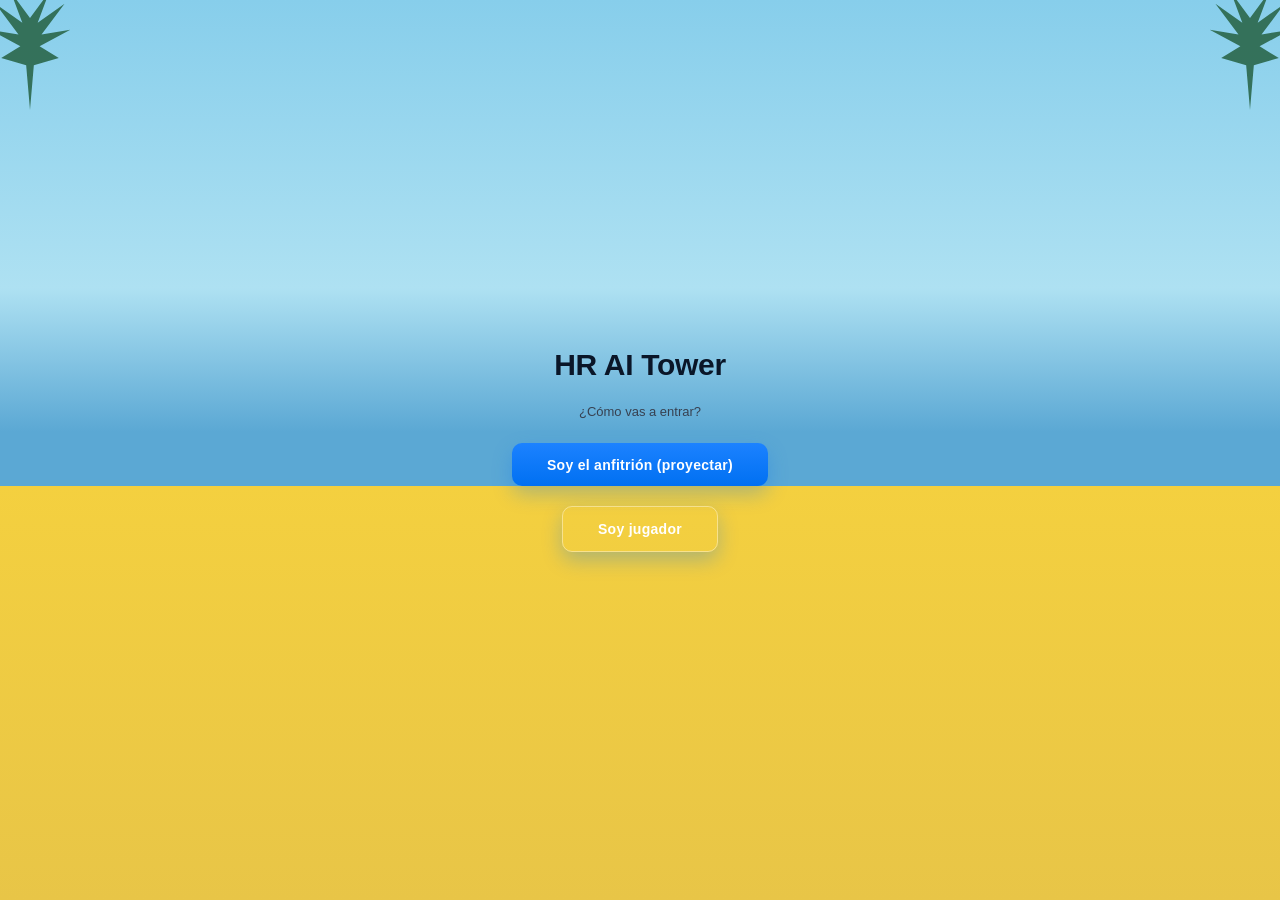
<file: index.html>
<!DOCTYPE html>
<html lang="es">
<head>
<meta charset="UTF-8">
<meta name="viewport" content="width=device-width, initial-scale=1.0">
<title>HR AI Tower</title>
<link rel="stylesheet" href="css/theme.css">
<link rel="stylesheet" href="css/game.css">
</head>
<body>
  <div class="intro-bg scr on" style="min-height:100vh">
    <div class="game-title">HR AI Tower</div>
    <div class="game-sub">¿Cómo vas a entrar?</div>
    <a href="host.html" class="btn-go" style="text-decoration:none;display:inline-block">Soy el anfitrión (proyectar)</a>
    <a href="play.html" class="btn-go" style="text-decoration:none;display:inline-block;background:transparent;border:1.5px solid rgba(255,255,255,0.4)">Soy jugador</a>
  </div>
</body>
</html>
</file>
<file: css/theme.css>
/* ============================================
   HR AI TOWER - THEME / DESIGN TOKENS
   Modifica AQUÍ todos los colores y estilos
   ============================================ */

/* --- SAP 72 Font (embeber localmente para producción) ---
   Para uso corporativo, descarga los archivos .woff2 de la
   fuente 72 desde SAP Brand Portal y colócalos en /fonts/.
   Por ahora usamos la versión CDN de SAP para prototipado. */
@font-face {
  font-family: '72';
  src: url('https://experience.sap.com/fiori-design-web/wp-content/uploads/sites/5/2019/05/72-Regular.woff2') format('woff2');
  font-weight: 400;
  font-style: normal;
  font-display: swap;
}
@font-face {
  font-family: '72';
  src: url('https://experience.sap.com/fiori-design-web/wp-content/uploads/sites/5/2019/05/72-Bold.woff2') format('woff2');
  font-weight: 700;
  font-style: normal;
  font-display: swap;
}
@font-face {
  font-family: '72';
  src: url('https://experience.sap.com/fiori-design-web/wp-content/uploads/sites/5/2019/05/72-Light.woff2') format('woff2');
  font-weight: 300;
  font-style: normal;
  font-display: swap;
}

:root {
  /* --- Fondo del juego (navy oscuro premium) --- */
  --color-dark-bg: #0A1628;
  --color-dark-bg-alt: #0E1D33;
  --color-background-primary: #111D35;
  --color-background-secondary: #16233F;
  --color-background-tertiary: #0A1628;

  /* --- Colores principales de marca --- */
  --color-primary: #0070F2;
  --color-primary-hover: #2E8CFF;
  --color-primary-bg: rgba(0, 112, 242, 0.16);

  --color-accent-gold: #E8B84B;
  --color-accent-gold-hover: #D4A532;

  /* --- Tipos de decisión (nativo / externo / manual) --- */
  --color-native: #0070F2;
  --color-native-bg: rgba(0, 112, 242, 0.16);
  --color-native-border: #2E8CFF;

  --color-external: #7C4DFF;
  --color-external-bg: rgba(124, 77, 255, 0.16);
  --color-external-border: #9B75FF;

  --color-manual: #8891A6;
  --color-manual-bg: rgba(136, 145, 166, 0.16);
  --color-manual-border: #A3ABBD;

  /* --- Estados / feedback --- */
  --color-success: #1D9E75;
  --color-success-bg: rgba(29, 158, 117, 0.16);
  --color-warning: #EF9F27;
  --color-danger: #E5484D;

  /* --- Texto (sobre fondo oscuro) --- */
  --color-text-primary: #F4F6FB;
  --color-text-secondary: rgba(244, 246, 251, 0.66);
  --color-text-tertiary: rgba(244, 246, 251, 0.42);

  /* --- Bordes --- */
  --color-border-tertiary: rgba(255, 255, 255, 0.10);
  --color-border-secondary: rgba(255, 255, 255, 0.16);

  /* --- Tipografía --- */
  --font-sans: '72', '72 Brand', -apple-system, BlinkMacSystemFont, 'Segoe UI', sans-serif;

  /* --- Bordes redondeados --- */
  --border-radius-md: 10px;
  --border-radius-lg: 18px;
  --border-radius-full: 999px;

  /* --- Estados del ICO --- */
  --ico-potential: #8891A6;
  --ico-transition: #EF9F27;
  --ico-ready: #1D9E75;
  --ico-first: #E8B84B;
}

/* ============================================
   Para cambiar la identidad visual completa,
   solo necesitas tocar las variables de arriba.
   El resto del CSS (game.css) las usa a través
   de var(--nombre-variable).
   ============================================ */
</file>
<file: css/game.css>
@import url('https://fonts.googleapis.com/css2?family=Inter:wght@400;500;600;700;800&display=swap');

/* ============================================
   HR AI TOWER - GAME STYLES
   Usa las variables de theme.css
   ============================================ */

   * { box-sizing: border-box; margin: 0; padding: 0; }

   body {
     font-family: var(--font-sans);
     background: var(--color-dark-bg);
   }

   .game-wrap, .host-wrap {
     font-family: var(--font-sans);
     min-height: 100vh;
     background: var(--color-dark-bg);
     color: var(--color-text-primary);
     position: relative;
     overflow: hidden;
   }

   .scr { display: none; flex-direction: column; min-height: 100vh; }
   .scr.on { display: flex; }

   /* ============================================
      HEADER (compartido host + player)
      ============================================ */
   .gh-header {
     display: flex;
     align-items: center;
     justify-content: space-between;
     gap: 16px;
     flex-wrap: wrap;
     padding: 12px 20px;
     background: var(--color-background-primary);
     border-bottom: 1px solid var(--color-border-tertiary);
   }
   .gh-brand { display: flex; align-items: center; gap: 10px; }
   .gh-logo {
     width: 40px; height: 40px;
     border-radius: var(--border-radius-md);
     background: linear-gradient(160deg, #16233F, #0A1628);
     border: 1px solid var(--color-border-secondary);
     display: flex; align-items: center; justify-content: center;
     flex-shrink: 0;
     color: var(--color-accent-gold);
   }
   .gh-logo svg { width: 22px; height: 22px; }
   .gh-brand-txt { display: flex; flex-direction: column; line-height: 1.2; }
   .gh-title { font-size: 16px; font-weight: 800; letter-spacing: 0.02em; color: #fff; }
   .gh-subtitle { font-size: 10px; font-weight: 500; color: var(--color-text-tertiary); }
   .gh-sap { color: var(--color-primary-hover); font-weight: 700; }

   .gh-round { display: flex; flex-direction: column; align-items: center; gap: 6px; }
   .gh-round-lbl {
     font-size: 12px; font-weight: 800; letter-spacing: 0.08em;
     color: #fff; background: rgba(255,255,255,0.06);
     border: 1px solid var(--color-border-tertiary);
     padding: 5px 14px; border-radius: var(--border-radius-full);
   }
   .gh-round-dots { display: flex; gap: 6px; }
   .gh-dot { width: 9px; height: 9px; border-radius: 50%; background: rgba(255,255,255,0.15); transition: background 0.2s; }
   .gh-dot.done { background: var(--color-accent-gold); }
   .gh-dot.active { background: var(--color-primary); box-shadow: 0 0 0 3px var(--color-primary-bg); }

   .gh-actions { display: flex; align-items: center; gap: 12px; }
   .gh-status {
     display: flex; align-items: center; gap: 7px;
     font-size: 11px; font-weight: 700; letter-spacing: 0.04em; text-transform: uppercase;
     color: var(--color-text-secondary);
     background: rgba(255,255,255,0.06);
     border: 1px solid var(--color-border-tertiary);
     padding: 8px 14px; border-radius: var(--border-radius-full);
   }
   .gh-status-dot { width: 8px; height: 8px; border-radius: 50%; background: var(--color-success); box-shadow: 0 0 0 3px var(--color-success-bg); flex-shrink: 0; }
   .gh-status-sub { font-weight: 500; text-transform: none; color: var(--color-text-tertiary); }

   .gh-btn-next {
     display: flex; align-items: center; gap: 8px;
     background: linear-gradient(180deg, #F0C868, var(--color-accent-gold));
     color: #402C0A;
     border: none;
     padding: 12px 22px;
     border-radius: var(--border-radius-md);
     font-size: 13px; font-weight: 800; letter-spacing: 0.03em;
     cursor: pointer;
     font-family: var(--font-sans);
     box-shadow: 0 6px 16px rgba(232,184,75,0.25);
     transition: all 0.15s;
   }
   .gh-btn-next:hover { transform: translateY(-1px); box-shadow: 0 8px 20px rgba(232,184,75,0.35); }
   .gh-btn-next:active { transform: translateY(0); }
   .gh-btn-next:disabled { opacity: 0.35; cursor: not-allowed; transform: none; box-shadow: none; }
   .gh-btn-next .gh-arrow { font-size: 15px; }

   .gh-timer-actions { display: flex; align-items: center; gap: 10px; }
   .gh-btn-pause {
     background: rgba(255,255,255,0.06);
     color: #fff;
     border: 1px solid var(--color-border-secondary);
     padding: 12px 18px;
     border-radius: var(--border-radius-md);
     font-size: 13px; font-weight: 800; letter-spacing: 0.03em;
     cursor: pointer;
     font-family: var(--font-sans);
     transition: all 0.15s;
   }
   .gh-btn-pause:hover { background: rgba(255,255,255,0.12); }

   /* ============================================
      FOOTER (compartido host + player)
      ============================================ */
   .gh-footer {
     display: flex; align-items: center; justify-content: space-between;
     gap: 12px; flex-wrap: wrap;
     padding: 12px 20px;
     background: var(--color-background-primary);
     border-top: 1px solid var(--color-border-tertiary);
   }
   .gh-footer-chip {
     display: flex; align-items: center; gap: 8px;
     font-size: 12px; font-weight: 600; color: var(--color-text-secondary);
     background: rgba(255,255,255,0.05);
     border: 1px solid var(--color-border-tertiary);
     padding: 7px 14px; border-radius: var(--border-radius-full);
   }
   .gh-footer-chip strong { color: #fff; font-weight: 800; }
   .gh-dot-pulse {
     width: 8px; height: 8px; border-radius: 50%; background: var(--color-success);
     box-shadow: 0 0 0 0 rgba(29,158,117,0.6);
     animation: pulseDot 1.8s infinite;
     flex-shrink: 0;
   }
   @keyframes pulseDot {
     0% { box-shadow: 0 0 0 0 rgba(29,158,117,0.55); }
     70% { box-shadow: 0 0 0 7px rgba(29,158,117,0); }
     100% { box-shadow: 0 0 0 0 rgba(29,158,117,0); }
   }
   .gh-footer-status { font-size: 12px; font-weight: 500; color: var(--color-text-tertiary); }

   /* ---------- Tema playa cálida: pantalla de juego del jugador ----------
      Todas las reglas van con prefijo #scr-game porque .gh-header,
      .gh-title, .gh-status, .cat-tag, .tower-ico-*, .opt-letter, etc. se
      comparten con host.html (pantalla host-playing) y no deben cambiar ahi. */
   #scr-game {
     background-image: url('../Assets/formulario arena.png');
     background-size: cover;
     background-position: center center;
     background-repeat: no-repeat;
   }
   #scr-game .gh-header { background: #F5E6C8; border-bottom: 1px solid #D4A853; }
   #scr-game .gh-title { color: #0A1628; }
   #scr-game .gh-subtitle { color: #6B7280; }
   #scr-game .gh-sap { color: var(--color-primary); }
   #scr-game .gh-round-lbl { color: #0A1628; background: #fff; border-color: #D4A853; }
   #scr-game .gh-dot { background: rgba(10,22,40,0.15); }
   #scr-game .gh-status { color: #0A1628; background: #fff; border-color: #D4A853; }
   #scr-game .gh-status-sub { color: #6B7280; }

   /* ---------- Tema playa cálida: pantalla de juego del host ----------
      Mismo tratamiento que #scr-game, con prefijo #host-playing para no
      afectar la pantalla del jugador. */
   #host-playing {
     background-image: url('../Assets/formulario arena.png');
     background-size: cover;
     background-position: center center;
     background-repeat: no-repeat;
   }
   #host-playing .gh-header { background: rgba(245, 230, 200, 0.93); border-bottom: 1px solid #D4A853; }
   #host-playing .gh-title { color: #0A1628; }
   #host-playing .gh-subtitle { color: #6B7280; }
   #host-playing .gh-sap { color: var(--color-primary); }
   #host-playing .gh-round-lbl { color: #0A1628; background: #fff; border-color: #D4A853; }
   #host-playing .gh-dot { background: rgba(10,22,40,0.15); }
   #host-playing .gh-status { color: #0A1628; background: #fff; border-color: #D4A853; }
   #host-playing .gh-status-sub { color: #6B7280; }
   #host-playing .cat-tag { color: #374151; background: #fff; border-color: #D4A853; }
   #host-playing .opt-letter { background: linear-gradient(135deg, #2E8CFF, #0058C7); }
   #host-playing .tower-ico-lbl { color: #6B7280; }
   #host-playing .tower-ico-num { color: #B8860B; text-shadow: none; }

   /* ---------- Intro / Join ---------- */
   /* Tema playa tropical cálida: cielo -> mar turquesa -> arena, con
      palmeras decorativas CSS (clip-path) en los bordes superiores. */
   .intro-bg {
     position: relative;
     overflow: hidden;
     background: linear-gradient(180deg,
       #87CEEB 0%, #AEE1F2 32%,
       #5BA8D4 48%, #5BA8D4 54%,
       #F4D03F 54%, #E8C547 100%);
     color: #0A1628;
     align-items: center;
     justify-content: center;
     padding: 2rem;
     text-align: center;
     gap: 1.25rem;
   }
   .intro-bg::before, .intro-bg::after {
     content: "";
     position: absolute;
     top: -8px;
     width: 96px; height: 118px;
     background: #2D6A4F;
     opacity: 0.92;
     z-index: 0;
     clip-path: polygon(
       50% 100%, 46% 62%, 20% 56%, 40% 46%, 8% 32%, 38% 36%,
       14% 10%, 42% 26%, 30% 0%, 50% 22%, 70% 0%, 58% 26%,
       86% 10%, 62% 36%, 92% 32%, 60% 46%, 80% 56%, 54% 62%
     );
   }
   .intro-bg::before { left: -18px; }
   .intro-bg::after { right: -18px; transform: scaleX(-1); }
   .intro-bg > * { position: relative; z-index: 1; }

   /* scr-intro y scr-waiting: fondo reemplazado por imagen (ya incluye su
      propia escena de playa y palmeras), así que se desactivan las
      palmeras CSS aquí para no duplicar el contenido. */
   #scr-intro.intro-bg, #scr-waiting.intro-bg {
     background-image: url('../Assets/formulario arena.png');
     background-size: cover;
     background-position: center center;
     background-repeat: no-repeat;
   }
   #scr-intro.intro-bg::before, #scr-intro.intro-bg::after,
   #scr-waiting.intro-bg::before, #scr-waiting.intro-bg::after {
     content: none;
   }

   .game-title { font-size: 30px; font-weight: 800; color: #0A1628; letter-spacing: -0.01em; }
   .game-sub { font-size: 13px; color: #374151; max-width: 380px; line-height: 1.6; }

   #scr-intro .game-title { font-size: 26px; }
   #scr-intro .game-sub { font-size: 14px; color: #5B4A2E; font-style: italic; text-align: center; }

   .intro-card {
     position: relative;
     z-index: 1;
     width: 100%;
     max-width: 380px;
     display: flex;
     flex-direction: column;
     align-items: center;
     gap: 1.1rem;
     background: rgba(245, 230, 200, 0.93);
     border: 1px solid #D4A853;
     border-radius: 20px;
     padding: 28px 24px;
     box-shadow: 0 20px 45px rgba(10,22,40,0.25);
   }

   .input-field {
     width: 100%;
     max-width: 320px;
     padding: 14px;
     border-radius: 12px;
     border: 1.5px solid #D4A853;
     background: #fff;
     color: #0A1628;
     font-size: 15px;
     font-weight: 600;
     text-align: center;
     font-family: var(--font-sans);
   }
   .input-field:focus { outline: none; border-color: var(--color-primary); background: #fff; }
   .input-field::placeholder { color: #9C8A70; font-weight: 500; }

   .btn-go {
     display: flex; align-items: center; justify-content: center; gap: 8px;
     background: linear-gradient(180deg, #1C82FF, var(--color-primary));
     color: #fff;
     border: none;
     padding: 0.85rem 2.2rem;
     border-radius: var(--border-radius-md);
     font-size: 14px;
     font-weight: 800;
     letter-spacing: 0.02em;
     cursor: pointer;
     font-family: var(--font-sans);
     box-shadow: 0 8px 20px rgba(0,112,242,0.28);
     transition: all 0.15s;
   }
   .btn-go:hover { transform: translateY(-1px); box-shadow: 0 10px 24px rgba(0,112,242,0.36); }
   .btn-go:disabled { opacity: 0.35; cursor: not-allowed; transform: none; box-shadow: none; }

   #scr-intro .btn-go { background: #0070F2; width: 100%; max-width: 320px; border-radius: 12px; padding: 14px; font-weight: 700; }
   #scr-intro .btn-go:hover { background: #2E8CFF; }

   .error-msg { color: var(--color-danger); font-size: 12px; min-height: 16px; font-weight: 600; }

   .loader {
     width: 36px; height: 36px;
     border: 3px solid rgba(10,22,40,0.15);
     border-top-color: #E8B84B;
     border-radius: 50%;
     animation: spin 1s linear infinite;
   }
   @keyframes spin { to { transform: rotate(360deg); } }

   .wait-castle { margin-top: 2px; filter: drop-shadow(0 4px 6px rgba(10,22,40,0.2)); }

   /* ============================================
      INSTRUCCIONES (pantalla previa a scr-join, solo
      la primera vez que se entra sin ?room= en el link)
      ============================================ */
   .instructions-screen {
     position: relative;
     width: 100%;
     min-height: 100vh;
     align-items: center;
     justify-content: center;
     background-image: url('../Assets/formulario arena.png');
     background-size: cover;
     background-position: center center;
     background-repeat: no-repeat;
   }
   .instructions-card {
     width: 100%; max-width: 700px;
     background: rgba(255, 252, 245, 0.93);
     border: 1px solid #D4A853;
     border-radius: 20px;
     padding: 32px;
     box-sizing: border-box;
     box-shadow: 0 20px 50px rgba(10,22,40,0.2);
     display: flex; flex-direction: column; align-items: center;
   }
   .instructions-ttl { font-size: 24px; font-weight: 800; color: #0A1628; text-align: center; }
   .instructions-sub { font-size: 14px; color: #6B7280; text-align: center; margin-bottom: 20px; }
   .instructions-btn {
     margin-top: 20px;
     background: #0070F2; color: #fff; border: none;
     font-weight: 800; font-size: 16px;
     border-radius: 10px; padding: 14px 32px;
     cursor: pointer; font-family: var(--font-sans);
     transition: background 0.15s;
   }
   .instructions-btn:hover { background: #2E8CFF; }

   @media (max-width: 768px) {
     .instructions-screen { padding: 20px; box-sizing: border-box; }
     .instructions-card { padding: 22px; }
   }

   /* ============================================
      BEACH SCREEN (pantalla de bienvenida)
      Fondo: imagen Assets/arena player.png. Ya incluye el
      header SAP, el título/castillo, el subtítulo y el
      letrero de madera, así que en HTML sólo queda la card
      del formulario.
      ============================================ */
   .beach-screen {
     position: relative;
     width: 100%;
     min-height: 100vh;
     background-image: url('../Assets/arena player.png');
     background-size: cover;
     background-position: center center;
     background-repeat: no-repeat;
   }

   /* ---- card del formulario: vidrio esmerilado (glassmorphism) fundido con el fondo ---- */
   .beach-card {
     position: absolute; bottom: 14%; left: 30%; transform: none; z-index: 5;
     width: 340px;
     background: linear-gradient(165deg, rgba(255,255,255,0.30) 0%, rgba(255,247,225,0.16) 45%, rgba(0,112,242,0.14) 100%);
     backdrop-filter: blur(22px) saturate(180%);
     -webkit-backdrop-filter: blur(22px) saturate(180%);
     border: 1px solid rgba(255,255,255,0.55);
     border-radius: 22px;
     padding: 22px;
     display: flex; flex-direction: column; align-items: center;
     gap: 22px;
     box-shadow:
       0 30px 70px rgba(6,16,32,0.45),
       0 0 0 1px rgba(232,184,75,0.25),
       0 0 40px rgba(232,184,75,0.18),
       inset 0 1px 0 rgba(255,255,255,0.65),
       inset 0 0 30px rgba(255,255,255,0.08);
     box-sizing: border-box;
     animation: beachCardIntro 0.85s cubic-bezier(.22,1,.36,1) both, beachCardGlow 4s ease-in-out 1s infinite;
   }
   @keyframes beachCardIntro {
     0% { opacity: 0; transform: translateY(24px) scale(0.97); }
     100% { opacity: 1; transform: translateY(0) scale(1); }
   }
   @keyframes beachCardGlow {
     0%, 100% { box-shadow: 0 30px 70px rgba(6,16,32,0.45), 0 0 0 1px rgba(232,184,75,0.25), 0 0 40px rgba(232,184,75,0.18), inset 0 1px 0 rgba(255,255,255,0.65), inset 0 0 30px rgba(255,255,255,0.08); }
     50% { box-shadow: 0 30px 70px rgba(6,16,32,0.45), 0 0 0 1px rgba(232,184,75,0.4), 0 0 55px rgba(232,184,75,0.32), inset 0 1px 0 rgba(255,255,255,0.65), inset 0 0 30px rgba(255,255,255,0.08); }
   }
   .beach-card-ttl { font-size: 14px; font-weight: 700; text-transform: uppercase; letter-spacing: 1.2px; color: #0A1628; text-align: center; text-shadow: 0 1px 0 rgba(255,255,255,0.4); }
   .beach-card-sub { font-size: 13px; color: #33475B; text-align: center; }

   .beach-input {
     width: 100%; box-sizing: border-box;
     height: 60px;
     padding: 0 18px;
     border-radius: 14px; border: 1px solid rgba(212,168,83,0.55);
     background: rgba(255,255,255,0.55);
     backdrop-filter: blur(8px);
     -webkit-backdrop-filter: blur(8px);
     color: #0A1628;
     font-size: 14px; font-weight: 600; letter-spacing: 0.02em;
     font-family: var(--font-sans);
     transition: all 0.2s ease;
   }
   .beach-input::placeholder { color: #6B5B3F; font-size: 16px; font-weight: 500; }
   .beach-input:focus { outline: none; border-color: #0070F2; background: rgba(255,255,255,0.85); box-shadow: 0 0 0 4px rgba(0,112,242,0.2); }

   .beach-error-msg { width: 100%; color: var(--color-danger); font-size: 12px; font-weight: 600; min-height: 4px; text-align: left; }

   .beach-btn {
     width: 100%; height: 60px; display: flex; align-items: center; justify-content: center; gap: 8px;
     background: linear-gradient(135deg, #0070F2, #2E8CFF);
     color: #fff; border: none;
     border-radius: 14px;
     font-size: 14px; font-weight: 700; letter-spacing: 0.02em;
     cursor: pointer; font-family: var(--font-sans);
     box-shadow: 0 10px 24px rgba(0,112,242,0.4), inset 0 1px 0 rgba(255,255,255,0.3);
     transition: transform 0.15s ease, box-shadow 0.2s ease, background 0.2s ease;
   }
   .beach-btn:hover { background: linear-gradient(135deg, #2E8CFF, #57A6FF); transform: translateY(-2px); box-shadow: 0 14px 30px rgba(0,112,242,0.5), inset 0 1px 0 rgba(255,255,255,0.3); }
   .beach-btn:active { background: #0058C7; transform: translateY(0); }
   .beach-btn-arrow { font-size: 18px; line-height: 1; }

   /* ---- responsive: en móvil la card se centra con flexbox ---- */
   @media (max-width: 768px) {
     .beach-screen { display: flex; align-items: center; justify-content: center; }
     .beach-card {
       position: relative; width: 90%; margin: auto; bottom: auto; left: auto; transform: none;
       animation: beachCardIntroMobile 0.85s cubic-bezier(.22,1,.36,1) both;
     }
   }
   @keyframes beachCardIntroMobile {
     0% { opacity: 0; transform: translateY(24px); }
     100% { opacity: 1; transform: translateY(0); }
   }

   /* ---------- Avatar por inicial ---------- */
   .avatar-circle {
     width: 28px; height: 28px; border-radius: 50%;
     display: flex; align-items: center; justify-content: center;
     font-size: 12px; font-weight: 800; color: #fff;
     background: linear-gradient(135deg, #2E8CFF, #0070F2);
     flex-shrink: 0;
   }

   /* ============================================
      TEMPORIZADOR DE MISIÓN (jugador)
      ============================================ */
   .mission-timer { width: 100%; flex-shrink: 0; }
   .timer-bar-track { width: 100%; height: 6px; background: rgba(10,22,40,0.12); overflow: hidden; }
   .timer-bar-fill { height: 100%; width: 100%; background: #1D9E75; transition: width 1s linear, background-color 0.6s ease; }
   .timer-seconds-row { display: flex; justify-content: flex-end; padding: 3px 14px 0; }
   .timer-seconds { font-size: 11px; font-weight: 800; color: #1D9E75; transition: color 0.6s ease; }

   .toast.toast-timeout { border-color: #D32F2F; color: #fff; background: rgba(211,47,47,0.16); font-weight: 700; animation: fadeToast 2s forwards; }

   .toast.toast-result {
     border-color: rgba(76,177,255,0.5);
     background: rgba(1,52,191,0.2);
     color: #fff;
     font-size: 13px;
     line-height: 1.5;
     padding: 14px 16px;
     max-width: 320px;
     animation: fadeToast 12s forwards;
   }

   /* ============================================
      HUD (barra ICO superior del jugador)
      ============================================ */
   .hud { background: transparent; border-bottom: 1px solid #D4A853; padding: 12px 16px; display: flex; align-items: center; gap: 12px; flex-wrap: wrap; }
   .hud-ico { display: flex; flex-direction: column; gap: 4px; min-width: 160px; flex: 1; }
   .ico-lbl { font-size: 10px; color: #6B7280; font-weight: 700; text-transform: uppercase; letter-spacing: 0.06em; }
   .ico-row { display: flex; align-items: center; gap: 8px; }
   .ico-bar { flex: 1; height: 8px; background: rgba(10,22,40,0.1); border-radius: 99px; overflow: hidden; }
   .ico-fill { height: 100%; background: linear-gradient(90deg, var(--color-primary), var(--color-accent-gold)); border-radius: 99px; transition: width 0.6s ease; }
   .ico-num { font-size: 15px; font-weight: 800; color: #0A1628; min-width: 28px; }
   .ico-tag { font-size: 10px; font-weight: 700; padding: 3px 8px; border-radius: 99px; background: var(--color-primary-bg); color: var(--color-primary-hover); }
   .res-row { display: flex; gap: 6px; flex-wrap: wrap; }
   .res-chip { display: flex; align-items: center; gap: 5px; font-size: 11px; font-weight: 600; color: #374151; background: #fff; padding: 4px 9px 4px 4px; border-radius: 99px; border: 1px solid #D4A853; }
   .res-ico-badge { width: 18px; height: 18px; border-radius: 50%; display: flex; align-items: center; justify-content: center; font-size: 8px; font-weight: 800; color: #fff; background: var(--color-primary); flex-shrink: 0; }
   .res-v { font-weight: 800; color: #0A1628; }

   /* ============================================
      TORRE PIXI (columna canvas del jugador)
      ============================================ */
   .tg-layout { display: flex; flex-direction: column; flex: 1; min-height: 0; }

   .tg-tower-col {
     flex-shrink: 0;
     display: flex;
     flex-direction: column;
     align-items: center;
     gap: 8px;
     padding: 14px 12px 8px;
     background: rgba(245, 230, 200, 0.75);
     border-bottom: 1px solid #D4A853;
     position: relative;
   }
   #tower-canvas { display: block; width: 100%; height: 200px; }

   .tg-content-col {
     display: flex; flex-direction: column; flex: 1; min-height: 0; min-width: 0;
     background: rgba(255, 255, 255, 0.82);
     backdrop-filter: blur(4px);
     -webkit-backdrop-filter: blur(4px);
   }

   @media (min-width: 700px) {
     #scr-game { height: 100vh; overflow: hidden; }

     .tg-layout { flex-direction: row; }
     .tg-tower-col {
       width: 280px;
       flex-shrink: 0;
       border-bottom: none;
       border-right: 1px solid var(--color-border-tertiary);
       justify-content: flex-start;
       padding-top: 24px;
     }
     #tower-canvas { width: 280px; height: 100%; flex: 1; }
     .tg-content-col { flex: 1; min-height: 0; }
   }

   /* ============================================
      TORRE DOM/CSS (torre colectiva del host)
      ============================================ */
   .tower-ico-display { text-align: center; z-index: 2; }
   .tower-ico-lbl { font-size: 10px; font-weight: 800; letter-spacing: 0.1em; text-transform: uppercase; color: var(--color-text-tertiary); }
   .tower-ico-num { font-size: 36px; font-weight: 800; color: var(--color-accent-gold); text-shadow: 0 0 18px rgba(232,184,75,0.5); line-height: 1; }
   .tower-ico-num.bump { animation: icoBump 0.5s ease; }
   #scr-game .tower-ico-lbl { color: #6B7280; }
   #scr-game .tower-ico-num { color: #B8860B; text-shadow: none; }
   @keyframes icoBump { 0% { transform: scale(1); } 40% { transform: scale(1.3); color: #fff; } 100% { transform: scale(1); } }

   .tower-scene { display: flex; flex-direction: column; align-items: center; width: 100%; }

   .tower-flag {
     width: 0; height: 0;
     border-top: 8px solid transparent;
     border-bottom: 8px solid transparent;
     border-left: 16px solid var(--color-primary-hover);
     margin-bottom: -1px;
     filter: drop-shadow(0 2px 4px rgba(0,0,0,0.4));
     animation: flagWave 2.4s ease-in-out infinite;
     transform-origin: left center;
   }
   @keyframes flagWave { 0%, 100% { transform: skewY(0deg); } 50% { transform: skewY(-4deg); } }

   .tower-stack-wrap { width: 100%; display: flex; justify-content: center; }
   .tower-stack { display: flex; flex-direction: row; gap: 6px; width: 100%; max-width: 440px; align-items: flex-end; }

   .tower-floor {
     flex: 1;
     min-width: 0;
     height: 40px;
     border-radius: 9px;
     display: flex;
     align-items: center;
     justify-content: center;
     gap: 4px;
     font-size: 11px;
     font-weight: 800;
     color: #fff;
     position: relative;
   }
   .tower-floor.empty {
     background: rgba(255,255,255,0.03);
     border: 1.5px dashed rgba(255,255,255,0.20);
     color: var(--color-text-tertiary);
   }
   .tower-floor.built {
     border: 1.5px solid rgba(255,255,255,0.28);
     box-shadow: 0 4px 10px rgba(0,0,0,0.4), inset 0 1px 0 rgba(255,255,255,0.28);
   }
   .tower-floor.type-native   { background: linear-gradient(180deg, #2E8CFF, #0058C7); }
   .tower-floor.type-external { background: linear-gradient(180deg, #9B75FF, #6532E0); }
   .tower-floor.type-manual   { background: linear-gradient(180deg, #A3ABBD, #6E7690); }

   .tower-floor.drop-anim { animation: floorDrop 0.6s cubic-bezier(.34,1.56,.64,1) both; }
   @keyframes floorDrop {
     0%   { transform: translateY(-40px) scale(0.75); opacity: 0; }
     55%  { transform: translateY(6px) scale(1.06); opacity: 1; }
     75%  { transform: translateY(-3px) scale(0.98); }
     100% { transform: translateY(0) scale(1); }
   }

   .floor-glyph { font-size: 13px; line-height: 1; }
   .floor-num { font-size: 10px; opacity: 0.85; }

   .tower-base {
     width: 100%; max-width: 470px; height: 12px;
     background: linear-gradient(180deg, #2A3B5C, #101B31);
     border-radius: 0 0 8px 8px;
     border: 1px solid var(--color-border-tertiary);
     border-top: none;
     box-shadow: 0 10px 18px rgba(0,0,0,0.5);
     margin-top: -2px;
   }

   @media (min-width: 700px) {
     .tower-scene { flex: 1; justify-content: flex-end; display: flex; flex-direction: column; align-items: center; }
     .tower-stack-wrap { flex: 1; align-items: flex-end; display: flex; }
     .tower-stack { flex-direction: column-reverse; max-width: 190px; width: 100%; align-items: stretch; }
     .tower-floor { height: 48px; }
     .tower-base { max-width: 210px; }
   }

   /* ---------- Panel de misión ---------- */
   .panel-col { display: flex; flex-direction: column; flex: 1; background: transparent; overflow-y: auto; min-width: 0; }
   .panel-hdr { padding: 16px 18px; background: transparent; border-bottom: 1px solid #D4A853; }
   .panel-ttl { font-size: 17px; font-weight: 800; color: #0A1628; }
   .panel-sub { font-size: 11px; font-weight: 600; color: #6B7280; margin-top: 3px; text-transform: uppercase; letter-spacing: 0.05em; }
   .panel-body { padding: 18px; display: flex; flex-direction: column; gap: 12px; flex: 1; }

   .cat-tag {
     display: inline-flex; align-self: flex-start;
     font-size: 11px; font-weight: 700; color: var(--color-text-secondary);
     background: rgba(255,255,255,0.05); border: 1px solid var(--color-border-tertiary);
     padding: 5px 12px; border-radius: var(--border-radius-full);
   }
   #scr-game .cat-tag { color: #374151; background: #fff; border-color: #D4A853; }

   .brief { background: var(--color-background-primary); border-left: 3px solid var(--color-primary); border-radius: 0 var(--border-radius-md) var(--border-radius-md) 0; padding: 14px 16px; font-size: 16px; font-weight: 700; line-height: 1.5; color: #fff; }
   .sec-lbl { font-size: 10px; font-weight: 800; text-transform: uppercase; letter-spacing: 0.08em; color: var(--color-text-tertiary); }

   #scr-game .brief { background: #fff; border-left-color: #0070F2; color: #0A1628; box-shadow: 0 1px 4px rgba(10,22,40,0.08); }
   #scr-game .sec-lbl { color: #6B7280; }

   .dc { display: flex; gap: 14px; align-items: flex-start; border: 1.5px solid var(--color-border-tertiary); background: var(--color-background-primary); border-radius: var(--border-radius-lg); padding: 14px 16px; cursor: pointer; transition: all 0.15s; }
   .dc:hover { border-color: var(--color-border-secondary); transform: translateY(-2px); }
   .dc.sel { border-color: var(--color-primary-hover); background: var(--color-primary-bg); box-shadow: 0 0 0 1px var(--color-primary-hover); }

   #scr-game .dc { background: #fff; border-color: #D4A853; }
   #scr-game .dc:hover { border-color: #0070F2; background: #EAF3FF; }
   #scr-game .dc.sel { border-color: #0070F2; background: var(--color-primary-bg); }

   .dc-body { flex: 1; min-width: 0; display: flex; flex-direction: column; gap: 6px; }
   .badge { font-size: 10px; font-weight: 800; letter-spacing: 0.03em; padding: 3px 9px; border-radius: 99px; }

   .dc-ttl { font-size: 14px; font-weight: 700; color: #fff; line-height: 1.35; }
   .dc-ul { list-style: none; display: flex; flex-direction: column; gap: 4px; margin-top: 2px; }
   .dc-ul li { font-size: 12px; color: var(--color-text-secondary); padding-left: 13px; position: relative; }
   .dc-ul li::before { content: "\25AA"; font-size: 8px; color: var(--color-text-tertiary); position: absolute; left: 0; top: 3px; }

   #scr-game .dc-ttl { color: #0A1628; }
   #scr-game .dc-ul li { color: #374151; }
   #scr-game .dc-ul li::before { color: #9A8A6A; }

   .opt-letter {
     width: 40px; height: 40px; border-radius: 12px;
     display: inline-flex; align-items: center; justify-content: center;
     font-size: 17px; font-weight: 800; color: #fff;
     flex-shrink: 0;
     box-shadow: 0 4px 10px rgba(0,0,0,0.3);
     background: linear-gradient(135deg, #3D4F6F, #283A54);
   }
   #scr-game .opt-letter { background: linear-gradient(135deg, #2E8CFF, #0058C7); }

   .tip { background: var(--color-background-primary); border: 1px solid var(--color-border-tertiary); border-left: 3px solid var(--color-accent-gold); border-radius: 0 var(--border-radius-md) var(--border-radius-md) 0; padding: 11px 14px; }
   .tip-lbl { font-size: 10px; font-weight: 800; color: var(--color-accent-gold); text-transform: uppercase; letter-spacing: 0.06em; margin-bottom: 4px; }
   .tip-txt { font-size: 12px; color: var(--color-text-secondary); line-height: 1.55; }

   #scr-game .tip { background: #FFF8E7; border-color: #E8C88A; }
   #scr-game .tip-txt { color: #374151; }

   .btn-conf { width: 100%; background: #0070F2; color: #fff; border: none; padding: 14px; border-radius: var(--border-radius-md); font-size: 13px; font-weight: 800; letter-spacing: 0.02em; cursor: pointer; font-family: var(--font-sans); transition: background 0.3s; box-shadow: 0 8px 18px rgba(0,112,242,0.25); }
   .btn-conf:hover:not(:disabled) { background: #2E8CFF; }
   .btn-conf:disabled { opacity: 0.32; cursor: not-allowed; box-shadow: none; }

   /* Desktop: todo el panel debe caber en el viewport sin scroll de página.
      panel-body pasa a ser el único contenedor con scroll (safety net para
      contenido inusualmente largo); header/hud/panel-hdr quedan fijos. */
   @media (min-width: 700px) {
     .hud { padding: 10px 16px; }
     .panel-hdr { padding: 12px 18px; }

     .panel-col { min-height: 0; overflow: hidden; }
     .panel-body { min-height: 0; overflow-y: auto; gap: 6px; padding: 14px 18px; }
     .panel-body > * { flex-shrink: 0; }

     .brief { max-height: 90px; overflow-y: auto; padding: 10px 14px; }

     .dc { padding: 6px 10px; gap: 10px; }
     .dc-body { gap: 2px; }
     .dc-ul { gap: 1px; }
     .dc-ul li { font-size: 11px; }

     /* Ambos quedan pegados al fondo apilados (sticky), sin superponerse:
        el offset de .tip reserva el alto del botón + el gap entre ambos. */
     .tip { padding: 8px 12px; position: sticky; bottom: 44px; }
     .btn-conf { position: sticky; bottom: 0; padding: 11px; }
   }

   /* ---------- Toasts y eventos ---------- */
   #toast-area { position: fixed; top: 16px; right: 12px; z-index: 50; max-width: 260px; }
   .toast { background: var(--color-background-primary); border: 1px solid var(--color-border-secondary); color: #fff; padding: 12px 14px; border-radius: var(--border-radius-md); font-size: 12px; line-height: 1.5; margin-bottom: 8px; box-shadow: 0 10px 24px rgba(0,0,0,0.35); animation: fadeToast 8s forwards; }
   @keyframes fadeToast { 0%{opacity:0;transform:translateY(-6px);} 8%{opacity:1;transform:translateY(0);} 85%{opacity:1;} 100%{opacity:0;} }

   #ev-area { position: fixed; bottom: 16px; left: 12px; z-index: 50; max-width: 280px; }
   .ev-box { background: var(--color-background-primary); border: 1px solid var(--color-border-secondary); border-left: 3px solid var(--color-primary); border-radius: var(--border-radius-md); padding: 14px; box-shadow: 0 10px 24px rgba(0,0,0,0.35); animation: fadeToast 10s forwards; }
   .ev-glyph { width: 26px; height: 26px; border-radius: 8px; background: var(--color-primary-bg); color: var(--color-primary-hover); display: flex; align-items: center; justify-content: center; font-weight: 800; font-size: 13px; margin-bottom: 8px; }
   .ev-ttl { font-size: 13px; font-weight: 700; color: #fff; margin-bottom: 4px; }
   .ev-dsc { font-size: 11px; color: var(--color-text-secondary); line-height: 1.55; }

   /* ============================================
      COMODÍN JOULE (pistas contextuales)
      ============================================ */
   .joule-widget { position: fixed; bottom: 24px; right: 24px; z-index: 60; display: flex; flex-direction: column; align-items: center; gap: 8px; }

   .joule-uses { display: flex; gap: 5px; height: 10px; }
   .joule-use-dot { width: 9px; height: 9px; background: linear-gradient(135deg, #6B21E8, #9B59B6); transform: rotate(45deg); border-radius: 2px; box-shadow: 0 0 6px rgba(155,89,182,0.6); transition: opacity 0.2s; }
   .joule-use-dot.spent { opacity: 0; }

   .joule-btn {
     position: relative;
     width: 64px; height: 64px;
     border-radius: 16px;
     border: none;
     background: linear-gradient(160deg, #1C1033, #120A22);
     box-shadow: 0 4px 20px rgba(107,33,232,0.5);
     display: flex; flex-direction: column; align-items: center; justify-content: center;
     cursor: pointer;
     transition: opacity 0.25s, box-shadow 0.25s, background 0.25s;
   }
   .joule-btn:hover:not(:disabled) { box-shadow: 0 6px 26px rgba(107,33,232,0.7); }
   .joule-btn:disabled { cursor: not-allowed; }

   .joule-btn.cooldown { opacity: 0.5; }

   .joule-btn.exhausted { background: var(--color-background-secondary); box-shadow: none; }
   .joule-btn.exhausted .joule-diamond { filter: grayscale(1); opacity: 0.45; }
   .joule-btn.exhausted .joule-label { font-size: 8px; color: var(--color-text-tertiary); line-height: 1.15; text-align: center; padding: 0 3px; }

   .joule-btn.ready-pulse { animation: joulePulse 0.9s ease; }
   @keyframes joulePulse {
     0% { box-shadow: 0 4px 20px rgba(107,33,232,0.5); }
     50% { box-shadow: 0 4px 32px rgba(155,89,182,0.95); }
     100% { box-shadow: 0 4px 20px rgba(107,33,232,0.5); }
   }

   .joule-ring { position: absolute; inset: 0; width: 64px; height: 64px; pointer-events: none; transform: rotate(-90deg); opacity: 0; transition: opacity 0.2s; }
   .joule-btn.cooldown .joule-ring { opacity: 1; }
   .joule-ring-bg { fill: none; stroke: rgba(255,255,255,0.15); stroke-width: 3; }
   .joule-ring-fill { fill: none; stroke: #9B59B6; stroke-width: 3; stroke-linecap: round; transition: stroke-dashoffset 1s linear; }

   .joule-diamond { width: 34px; height: 34px; margin-top: 3px; }
   .joule-sparkle { animation: joulesparkleTwinkle 1.8s ease-in-out infinite; }
   .joule-sparkle:nth-child(4) { animation-delay: 0.3s; }
   .joule-sparkle:nth-child(5) { animation-delay: 0.9s; }
   .joule-sparkle:nth-child(6) { animation-delay: 0.6s; }
   @keyframes joulesparkleTwinkle { 0%, 100% { opacity: 0.35; } 50% { opacity: 1; } }

   .joule-label { font-size: 10px; font-weight: 700; color: #fff; margin-top: 2px; letter-spacing: 0.02em; }

   .joule-bubble {
     position: absolute; bottom: 76px; right: 0;
     width: 240px;
     background: #2D1B69;
     border: 1.5px solid #6B21E8;
     border-radius: 12px;
     padding: 14px;
     color: #fff;
     font-size: 13px;
     line-height: 1.55;
     box-shadow: 0 14px 34px rgba(0,0,0,0.45);
     opacity: 0;
     transform: translateY(10px) scale(0.92);
     pointer-events: none;
     transition: opacity 0.3s ease, transform 0.3s ease;
   }
   .joule-bubble::after {
     content: "";
     position: absolute; bottom: -8px; right: 26px;
     width: 15px; height: 15px;
     background: #2D1B69;
     border-right: 1.5px solid #6B21E8;
     border-bottom: 1.5px solid #6B21E8;
     transform: rotate(45deg);
   }
   .joule-bubble.show { opacity: 1; transform: translateY(0) scale(1); pointer-events: auto; }

   .joule-fly {
     position: fixed;
     width: 34px; height: 34px;
     margin: -17px 0 0 -17px;
     z-index: 70;
     pointer-events: none;
     opacity: 1;
     transition: transform 0.4s cubic-bezier(.22,1,.36,1), opacity 0.4s ease;
   }

   @media (max-width: 480px) {
     .joule-widget { bottom: 16px; right: 16px; }
     .joule-bubble { width: 200px; }
   }

   /* ---------- Resultados jugador ---------- */
   .res-bg {
     align-items: center; justify-content: center; padding: 2rem; flex-direction: column; gap: 1.25rem;
     background-image: url('../Assets/formulario arena.png');
     background-size: cover;
     background-position: center center;
     background-repeat: no-repeat;
   }

   /* ---------- Diploma / certificado de resultados ---------- */
   .res-card {
     display: flex; flex-direction: column; align-items: center; gap: 1.1rem;
     width: 100%; max-width: 640px;
     background: rgba(255, 252, 245, 0.95);
     border: 4px solid #D4A853;
     outline: 2px solid #E8B84B;
     outline-offset: -8px;
     border-radius: 16px;
     padding: 40px;
     box-shadow: 0 20px 50px rgba(10,22,40,0.25);
     box-sizing: border-box;
     animation: scrResFadeIn 0.7s ease both;
   }
   @keyframes scrResFadeIn { from { opacity: 0; transform: translateY(12px); } to { opacity: 1; transform: translateY(0); } }

   .res-diploma-header { display: flex; flex-direction: column; align-items: center; gap: 6px; text-align: center; }
   .res-diploma-castle { filter: drop-shadow(0 4px 8px rgba(212,168,83,0.4)); }
   .res-diploma-title {
     font-size: 28px; font-weight: 800; color: #0A1628;
     text-transform: uppercase; letter-spacing: 3px; margin-top: 8px;
   }
   .res-diploma-subtitle { font-size: 16px; font-style: italic; color: #E8B84B; font-weight: 700; }

   .res-diploma-divider {
     width: 100%; max-width: 320px; height: 1px;
     background: linear-gradient(90deg, transparent, #D4A853, transparent);
   }

   .res-diploma-desc { font-size: 13px; color: #0A1628; text-align: center; line-height: 1.6; max-width: 480px; }

   .res-diploma-stats { display: grid; grid-template-columns: 1fr 1fr; gap: 12px; width: 100%; }
   .res-diploma-stat {
     display: flex; flex-direction: column; align-items: center; justify-content: center; gap: 4px;
     border: 1px solid #D4A853; background: rgba(245, 230, 200, 0.6);
     border-radius: 10px; padding: 16px; text-align: center;
   }
   .res-diploma-stat-icon { margin-bottom: 2px; }
   .res-diploma-stat-num { font-size: 28px; font-weight: 800; color: #E8B84B; line-height: 1; }
   .res-diploma-stat-num.res-diploma-stat-gold { color: #E8B84B; }
   .res-diploma-stat-num.res-diploma-stat-blue { color: #0070F2; }
   .res-diploma-stat-num.res-diploma-stat-green { color: #1D9E75; }
   .res-diploma-stat-txt { font-size: 15px; font-weight: 800; color: #0A1628; }
   .res-diploma-stat-lbl { font-size: 11px; font-weight: 700; color: #6B7280; text-transform: uppercase; letter-spacing: 0.04em; }

   .res-learn { max-width: 480px; width: 100%; }
   .rl-ttl { font-size: 12px; font-weight: 800; color: var(--color-accent-gold); text-transform: uppercase; letter-spacing: 0.08em; margin-bottom: 10px; }

   .res-diploma-badges-section { display: flex; flex-direction: column; align-items: center; gap: 10px; width: 100%; }
   .res-diploma-badges-lbl { font-size: 11px; font-weight: 800; color: #6B7280; text-transform: uppercase; letter-spacing: 0.06em; }
   .res-badges { display: flex; gap: 6px; flex-wrap: wrap; justify-content: center; max-width: 480px; }
   .rbadge { background: rgba(232, 184, 75, 0.2); border: 1px solid #E8B84B; color: #E8B84B; font-size: 11px; font-weight: 700; padding: 5px 12px; border-radius: 99px; }

   .res-diploma-quote { font-size: 13px; font-style: italic; color: #6B7280; text-align: center; max-width: 440px; line-height: 1.6; }

   .res-diploma-actions { display: flex; gap: 12px; flex-wrap: wrap; justify-content: center; }
   .res-diploma-btn {
     border-radius: 10px; padding: 12px 24px; font-size: 13px; font-weight: 800;
     cursor: pointer; font-family: var(--font-sans); transition: all 0.15s;
   }
   .res-diploma-btn-primary { background: #0070F2; color: #fff; border: none; }
   .res-diploma-btn-primary:hover { background: #2E8CFF; }
   .res-diploma-btn-secondary { background: transparent; color: #0A1628; border: 1.5px solid #D4A853; }
   .res-diploma-btn-secondary:hover { background: rgba(212,168,83,0.1); }

   /* ============================================
      SECUENCIA FINAL — LA GRAN OLA (scr-wave)
      Se activa desde player-app.js cuando termina el juego,
      justo antes de mostrar scr-res.
      ============================================ */
   .wave-screen {
     position: relative;
     width: 100%;
     min-height: 100vh;
     overflow: hidden;
     align-items: center;
     justify-content: center;
     background-image: url('../Assets/formulario arena.png');
     background-size: cover;
     background-position: center center;
     background-repeat: no-repeat;
   }
   .wave-screen.wave-fadeout { animation: waveScreenFadeOut 0.6s ease forwards; }
   @keyframes waveScreenFadeOut { from { opacity: 1; } to { opacity: 0; } }

   .wave-skip-btn {
     position: absolute;
     top: 18px; right: 18px;
     z-index: 30;
     background: rgba(10,22,40,0.55);
     color: #fff;
     border: 1px solid rgba(255,255,255,0.4);
     padding: 8px 16px;
     border-radius: 999px;
     font-size: 12px;
     font-weight: 700;
     cursor: pointer;
     font-family: var(--font-sans);
     transition: background 0.15s;
   }
   .wave-skip-btn:hover { background: rgba(10,22,40,0.75); }

   .wave-text {
     position: absolute;
     z-index: 5;
     max-width: 560px;
     padding: 0 24px;
     text-align: center;
     opacity: 0;
     transition: opacity 1s ease;
     pointer-events: none;
   }
   .wave-text.wave-text-show { opacity: 1; }
   .wave-text-1 { font-size: 22px; font-weight: 700; color: #fff; text-shadow: 0 2px 10px rgba(0,0,0,0.65), 0 0 4px rgba(0,0,0,0.5); }
   .wave-text-2 { font-size: 26px; font-weight: 800; color: #0070F2; text-shadow: 0 2px 10px rgba(0,0,0,0.35); }

   .wave-element {
     position: absolute;
     left: 0;
     bottom: -100%;
     width: 100%;
     height: 120%;
     background: linear-gradient(180deg, #0077BE 0%, #00BFFF 100%);
     transition: bottom 3s cubic-bezier(0.25, 0.46, 0.45, 0.94);
   }
   .wave-layer-1 { opacity: 0.9; z-index: 10; }
   .wave-layer-2 { opacity: 0.6; z-index: 9; }
   .wave-layer-3 { opacity: 0.4; z-index: 8; }

   #scr-wave.wave-rising .wave-layer-1 { bottom: 0; }
   #scr-wave.wave-rising .wave-layer-2 { bottom: 0; transition-delay: 150ms; }
   #scr-wave.wave-rising .wave-layer-3 { bottom: 0; transition-delay: 300ms; }

   #scr-wave.wave-falling .wave-element { bottom: -100%; transition: bottom 2.5s cubic-bezier(0.25, 0.46, 0.45, 0.94); }
   #scr-wave.wave-falling .wave-layer-2 { transition-delay: 100ms; }
   #scr-wave.wave-falling .wave-layer-3 { transition-delay: 200ms; }

   .wave-foam {
     position: absolute;
     top: -18px;
     left: -30px;
     width: calc(100% + 60px);
     height: 36px;
     background-image: url("data:image/svg+xml,%3Csvg xmlns='http://www.w3.org/2000/svg' viewBox='0 0 200 36'%3E%3Cpath d='M0 18 Q 25 0 50 18 T 100 18 T 150 18 T 200 18 V36 H0 Z' fill='white' opacity='0.85'/%3E%3C/svg%3E");
     background-repeat: repeat-x;
     background-size: 200px 36px;
     animation: waveTop 1.8s ease-in-out infinite alternate;
   }
   @keyframes waveTop {
     from { background-position-x: 0; }
     to { background-position-x: -60px; }
   }

   @keyframes screenShake {
     0%, 100% { transform: translateX(0); }
     12.5% { transform: translateX(-3px); }
     25%   { transform: translateX(3px); }
     37.5% { transform: translateX(-3px); }
     50%   { transform: translateX(3px); }
     62.5% { transform: translateX(-3px); }
     75%   { transform: translateX(3px); }
     87.5% { transform: translateX(-3px); }
   }
   .wave-screen.scr-wave-shake { animation: screenShake 320ms linear; }

   .wave-golden-glow {
     position: absolute;
     inset: 0;
     z-index: 12;
     pointer-events: none;
     opacity: 0;
     background: radial-gradient(circle at 78% 60%, rgba(232,184,75,0.9) 0%, rgba(232,184,75,0.35) 30%, transparent 65%);
   }
   .wave-golden-glow.wave-glow-pulse { animation: goldenGlow 1.5s ease-out; }
   @keyframes goldenGlow {
     0% { opacity: 0; }
     50% { opacity: 0.6; }
     100% { opacity: 0; }
   }

   #scr-res.on { animation: scrResScreenFadeIn 0.7s ease; }
   @keyframes scrResScreenFadeIn { from { opacity: 0; } to { opacity: 1; } }

   /* ============================================
      HOST: Lobby (usado también por host-config y host-results)
      ============================================ */
   .host-title { font-size: 34px; font-weight: 800; letter-spacing: -0.01em; }
   .host-sub { font-size: 14px; color: var(--color-text-secondary); }

   /* ---------- Resumen de misiones seleccionadas (lobby host + espera jugador) ---------- */
   .selected-missions-wrap { display: flex; flex-direction: column; align-items: center; gap: 8px; max-width: 520px; }
   .selected-missions-lbl { font-size: 12px; font-weight: 700; color: var(--color-text-tertiary); text-transform: uppercase; letter-spacing: 0.06em; }
   .selected-missions-list { display: flex; gap: 6px; flex-wrap: wrap; justify-content: center; }
   .selected-mission-chip { font-size: 11px; font-weight: 700; color: var(--color-primary-hover); background: var(--color-primary-bg); border: 1px solid rgba(46,140,255,0.3); padding: 4px 11px; border-radius: 999px; }

   /* ============================================
      HOST LOBBY — fondo: imagen Assets/host arena.png
      (ya incluye header SAP, título, castillo, letrero
      de madera y decoraciones de playa)
      ============================================ */
   .host-lobby-screen {
     --hl-navy: #0A1628;
     --hl-blue: #0070F2;
     --hl-card-bg: rgba(245,230,200,0.93);
     --hl-card-border: #D4A853;

     position: relative;
     width: 100%;
     min-height: 100vh;
     overflow: hidden;
     background-image: url('../Assets/host arena.png?v=2');
     background-size: cover;
     background-position: center center;
     background-repeat: no-repeat;
     font-family: 'Inter', -apple-system, BlinkMacSystemFont, 'Segoe UI', sans-serif;
     color: var(--hl-navy);
   }

   @keyframes hlFadeInUp {
     from { opacity: 0; transform: translateY(28px); }
     to { opacity: 1; transform: translateY(0); }
   }

   /* ---- card funcional ---- */
   .hl-card {
     position: absolute; bottom: 20%; right: 12%; z-index: 5;
     width: 420px; max-width: 90%;
     background: var(--hl-card-bg);
     border: 1px solid var(--hl-card-border);
     border-radius: 20px;
     padding: 24px;
     box-shadow: 0 20px 50px rgba(0,0,0,0.3);
     display: flex; flex-direction: column; gap: 14px;
     box-sizing: border-box;
     animation: hlFadeInUp 0.7s ease-out both;
   }
   .hl-lbl { font-size: 11px; font-weight: 700; color: #6B7280; text-transform: uppercase; letter-spacing: 0.06em; }

   .hl-code-row { display: flex; align-items: center; gap: 10px; margin-top: 8px; }
   .hl-code-box { flex: 1; background: #fff; border-radius: 10px; padding: 10px 16px; font-size: 38px; font-weight: 800; letter-spacing: 0.1em; color: var(--hl-blue); text-align: center; }
   .hl-copy-btn { position: relative; width: 44px; height: 44px; border-radius: 10px; border: 1px solid var(--hl-card-border); background: #fff; color: var(--hl-blue); display: flex; align-items: center; justify-content: center; cursor: pointer; flex-shrink: 0; transition: background 0.2s; }
   .hl-copy-btn svg { width: 20px; height: 20px; }
   .hl-copy-btn:hover { background: #F5E6C8; }
   .hl-copy-btn.copied { background: var(--color-success); border-color: var(--color-success); color: #fff; }
   .hl-copy-btn.copied::after {
     content: "Copiado"; position: absolute; bottom: calc(100% + 6px); left: 50%; transform: translateX(-50%);
     background: var(--hl-navy); color: #fff; font-size: 10px; font-weight: 700; padding: 4px 8px; border-radius: 6px; white-space: nowrap;
   }

   .hl-link-row { display: flex; align-items: center; gap: 8px; margin-top: 10px; color: var(--hl-blue); font-size: 12px; font-weight: 600; cursor: pointer; }
   .hl-link-row svg { width: 16px; height: 16px; flex-shrink: 0; }
   .hl-link-row span { word-break: break-all; text-align: left; }

   .hl-divider { border-top: 1.5px dashed var(--hl-card-border); }

   .hl-players-section { display: flex; align-items: center; gap: 12px; }
   .hl-players-icon { width: 44px; height: 44px; border-radius: 50%; background: linear-gradient(135deg, #2E8CFF, #0058C7); display: flex; align-items: center; justify-content: center; flex-shrink: 0; }
   .hl-players-icon svg { width: 22px; height: 22px; }
   .hl-players-count { font-size: 32px; font-weight: 800; color: var(--hl-blue); line-height: 1.2; }

   .hl-players-grid { display: flex; gap: 8px; flex-wrap: wrap; }
   .host-player-chip { display: flex; align-items: center; gap: 8px; background: #fff; border: 1px solid var(--hl-card-border); padding: 6px 12px 6px 6px; border-radius: 999px; font-size: 12px; font-weight: 600; color: var(--hl-navy); }

   .hl-sound-toggle { display: flex; align-items: center; gap: 10px; cursor: pointer; font-size: 13px; font-weight: 600; color: #3A3A3A; }
   .hl-sound-toggle input { position: absolute; opacity: 0; width: 0; height: 0; }
   .hl-sound-track { width: 40px; height: 22px; background: rgba(10,22,40,0.15); border-radius: 999px; position: relative; transition: background 0.2s; flex-shrink: 0; }
   .hl-sound-thumb { position: absolute; top: 2px; left: 2px; width: 18px; height: 18px; background: #fff; border-radius: 50%; transition: transform 0.2s; box-shadow: 0 2px 4px rgba(0,0,0,0.25); }
   .hl-sound-toggle input:checked ~ .hl-sound-track { background: var(--hl-blue); }
   .hl-sound-toggle input:checked ~ .hl-sound-track .hl-sound-thumb { transform: translateX(18px); }

   .hl-start-btn {
     width: 100%;
     background: var(--hl-blue); color: #fff; border: none;
     padding: 12px; border-radius: 10px; font-size: 15px; font-weight: 800; letter-spacing: 0.02em;
     cursor: pointer; font-family: inherit; transition: background 0.2s;
   }
   .hl-start-btn:disabled { opacity: 0.5; cursor: not-allowed; }
   .hl-start-btn:not(:disabled):hover { background: #2E8CFF; }
   .hl-start-hint { font-size: 11px; color: #6B7280; text-align: center; }

   @media (max-width: 700px) {
     .host-lobby-screen { display: flex; align-items: center; justify-content: center; padding: 20px; box-sizing: border-box; }
     .hl-card { position: relative; bottom: auto; right: auto; margin: auto; width: 90%; }
   }

   /* ============================================
      HOST: Configuración de partida
      ============================================ */
   #host-config {
     align-items: center; padding: 2.5rem 2rem; overflow-y: auto;
     background-image: url('../Assets/formulario arena.png');
     background-size: cover;
     background-position: center center;
     background-repeat: no-repeat;
   }
   .cfg-wrap {
     display: flex; flex-direction: column; align-items: center; gap: 1.25rem; max-width: 900px; width: 100%;
     background: rgba(255, 255, 255, 0.82);
     backdrop-filter: blur(4px);
     -webkit-backdrop-filter: blur(4px);
     border-radius: 20px;
     padding: 2rem;
     box-shadow: 0 20px 50px rgba(10,22,40,0.2);
   }
   .cfg-wrap .host-title, .cfg-wrap .host-sub { text-align: center; }
   #host-config .host-title { color: #0A1628; }
   #host-config .host-sub { color: #374151; }

   .cfg-presets { display: flex; gap: 10px; flex-wrap: wrap; justify-content: center; }
   .cfg-preset-btn {
     display: flex; flex-direction: column; align-items: center; gap: 3px;
     background: #fff; border: 1.5px solid #D4A853;
     color: #0A1628; padding: 10px 20px; border-radius: var(--border-radius-md);
     font-size: 13px; font-weight: 700; cursor: pointer; font-family: var(--font-sans);
     transition: all 0.15s;
   }
   .cfg-preset-btn:hover { border-color: var(--color-primary-hover); transform: translateY(-1px); }
   .cfg-preset-count { font-size: 11px; font-weight: 600; color: #6B7280; }

   .cfg-mission-grid { display: grid; grid-template-columns: repeat(auto-fill, minmax(190px, 1fr)); gap: 10px; width: 100%; }
   .cfg-mission-item {
     display: flex; align-items: center; gap: 10px;
     background: #E5E7EB; border: 1.5px solid #D1D5DB;
     border-radius: var(--border-radius-md); padding: 12px 14px; cursor: pointer;
     transition: all 0.15s; text-align: left;
   }
   .cfg-mission-item:hover { border-color: #9CA3AF; transform: translateY(-1px); }
   .cfg-mission-item.selected { background: var(--color-primary-bg); border-color: var(--color-primary-hover); box-shadow: 0 0 0 1px var(--color-primary-hover); }
   .cfg-mission-item.selected .cfg-mission-check::after { content: "\2713"; }
   .cfg-mission-num {
     width: 24px; height: 24px; border-radius: 50%;
     background: #fff; border: 1px solid #D1D5DB;
     display: flex; align-items: center; justify-content: center;
     font-size: 11px; font-weight: 800; color: #6B7280; flex-shrink: 0;
   }
   .cfg-mission-item.selected .cfg-mission-num {
     background: var(--color-primary); border-color: var(--color-primary); color: #fff;
   }
   .cfg-mission-check {
     margin-left: auto; width: 18px; height: 18px; border-radius: 4px;
     border: 1.5px solid #D1D5DB;
     display: flex; align-items: center; justify-content: center;
     font-size: 12px; font-weight: 800; color: var(--color-primary-hover); flex-shrink: 0;
   }
   .cfg-mission-item.selected .cfg-mission-check {
     background: var(--color-primary-bg); border-color: var(--color-primary-hover);
   }
   .cfg-mission-name { font-size: 13px; font-weight: 700; color: #374151; }
   .cfg-mission-item.selected .cfg-mission-name { color: #0A1628; }
   .cfg-mission-desc { font-size: 11px; color: #6B7280; margin-top: 3px; }

   .cfg-order-section { width: 100%; background: rgba(255,255,255,0.6); border: 1px solid #D4A853; border-radius: var(--border-radius-md); padding: 14px 16px; }
   .cfg-order-lbl { font-size: 11px; font-weight: 800; text-transform: uppercase; letter-spacing: 0.06em; color: #6B7280; margin-bottom: 10px; }
   .cfg-order-list { display: flex; gap: 8px; flex-wrap: wrap; }
   .cfg-order-chip { color: #0A1628; font-weight: 700; }
   .cfg-order-item { display: flex; align-items: center; gap: 7px; font-size: 12px; font-weight: 700; color: #0A1628; background: #fff; border: 1px solid #D4A853; padding: 6px 12px 6px 6px; border-radius: 999px; }
   .cfg-order-num { display: flex; align-items: center; justify-content: center; width: 20px; height: 20px; border-radius: 50%; background: var(--color-primary); color: #fff; font-size: 10px; font-weight: 800; flex-shrink: 0; }
   .cfg-order-empty { font-size: 12px; color: #6B7280; font-style: italic; }

   /* ============================================
      HOST: Durante el juego - grid de 3 columnas
      ============================================ */
   .host-game-layout {
     display: grid;
     grid-template-columns: 1fr;
     flex: 1;
     min-height: 0;
     width: 100%;
   }

   .host-situation-col {
     padding: 22px;
     display: flex;
     flex-direction: column;
     gap: 16px;
     overflow-y: auto;
     min-width: 0;
     background: rgba(255, 255, 255, 0.82);
     backdrop-filter: blur(4px);
     -webkit-backdrop-filter: blur(4px);
   }

   .host-mission-ttl { font-size: 22px; font-weight: 800; color: #0A1628; }

   .host-situation-box {
     background: #fff;
     border-radius: var(--border-radius-lg);
     border: 1px solid #D4A853;
     padding: 1.5rem;
     border-left: 4px solid var(--color-primary);
   }
   .host-sit-lbl { font-size: 11px; font-weight: 800; text-transform: uppercase; letter-spacing: 0.08em; color: #6B7280; margin-bottom: 10px; }
   .host-sit-txt { font-size: 21px; font-weight: 700; color: #0A1628; line-height: 1.5; }

   .host-options-list { display: flex; flex-direction: column; gap: 10px; }

   .host-option { display: flex; align-items: center; gap: 14px; background: #fff; border-radius: var(--border-radius-lg); padding: 14px 18px; border: 1.5px solid #D4A853; }
   .host-opt-lbl { font-size: 15px; font-weight: 600; color: #0A1628; }

   .host-tower-col {
     display: flex;
     flex-direction: column;
     align-items: center;
     justify-content: flex-start;
     padding: 26px 16px 16px;
     border-left: 1px solid var(--color-border-tertiary);
     border-right: 1px solid var(--color-border-tertiary);
     background: rgba(255, 255, 255, 0.6);
     min-width: 0;
   }

   .host-side-col {
     display: flex;
     flex-direction: column;
     gap: 16px;
     padding: 22px 18px;
     overflow-y: auto;
     min-width: 0;
     background: rgba(245, 230, 200, 0.88);
     backdrop-filter: blur(4px);
     -webkit-backdrop-filter: blur(4px);
   }

   @media (min-width: 1100px) {
     .host-game-layout { grid-template-columns: 1fr 340px 320px; }
   }

   /* ---------- HOST: Leaderboard lateral ---------- */
   .side-card { background: #fff; border: 1px solid #D4A853; border-radius: var(--border-radius-lg); padding: 16px; }
   .side-card-ttl { font-size: 13px; font-weight: 800; letter-spacing: 0.04em; text-transform: uppercase; color: #0A1628; margin-bottom: 12px; }

   /* ---------- HOST: Panel de progreso en vivo (timer + respuestas) ---------- */
   .progress-timer-display { display: flex; align-items: baseline; gap: 6px; justify-content: center; margin-bottom: 6px; }
   .progress-timer-num { font-size: 40px; font-weight: 800; color: #1D9E75; line-height: 1; transition: color 0.6s ease; }
   .progress-timer-lbl { font-size: 12px; font-weight: 600; color: #6B7280; }
   .progress-answered-count { text-align: center; font-size: 12px; font-weight: 700; color: #374151; margin-bottom: 12px; }

   .progress-player-list { display: flex; flex-direction: column; gap: 6px; max-height: 220px; overflow-y: auto; }
   .progress-player-row { display: flex; align-items: center; justify-content: space-between; gap: 8px; padding: 7px 10px; background: rgba(10,22,40,0.05); border-radius: var(--border-radius-md); }
   .progress-player-name { font-size: 12px; font-weight: 600; color: #0A1628; overflow: hidden; text-overflow: ellipsis; white-space: nowrap; }
   .progress-player-status { width: 18px; height: 18px; flex-shrink: 0; }
   .progress-player-status svg { width: 100%; height: 100%; }
   .progress-player-status.answered { color: var(--color-success); }
   .progress-player-status.pending { color: #9CA3AF; }

   .lb-tabs { display: flex; gap: 6px; margin-bottom: 12px; }
   .lb-tab { flex: 1; text-align: center; font-size: 11px; font-weight: 700; padding: 8px; border-radius: var(--border-radius-md); background: rgba(10,22,40,0.05); color: #374151; border: 1px solid #D4A853; cursor: pointer; transition: all 0.15s; }
   .lb-tab.active { background: var(--color-primary); color: #fff; border-color: var(--color-primary); }

   .leaderboard { display: flex; flex-direction: column; gap: 8px; max-width: 520px; width: 100%; }

   .lb-row { display: flex; align-items: center; justify-content: space-between; gap: 10px; background: rgba(10,22,40,0.04); padding: 10px 12px; border-radius: var(--border-radius-md); border: 1px solid transparent; }
   .lb-row.first { background: rgba(232,184,75,0.18); border-color: var(--color-accent-gold); }
   .lb-left { display: flex; align-items: center; gap: 10px; min-width: 0; }
   .lb-rank { width: 26px; height: 26px; border-radius: 50%; display: flex; align-items: center; justify-content: center; font-size: 11px; font-weight: 800; color: #fff; background: #9CA3AF; flex-shrink: 0; }
   .lb-rank.r1 { background: linear-gradient(135deg, #F0C868, #C99A2E); color: #402C0A; }
   .lb-rank.r2 { background: linear-gradient(135deg, #D9DEE8, #9AA3B5); color: #1A2233; }
   .lb-rank.r3 { background: linear-gradient(135deg, #D99A63, #A6602C); color: #33190A; }
   .lb-name { font-size: 13px; color: #0A1628; font-weight: 700; overflow: hidden; text-overflow: ellipsis; white-space: nowrap; }
   .lb-right { display: flex; flex-direction: column; align-items: flex-end; gap: 1px; flex-shrink: 0; }
   .lb-ico { font-size: 14px; font-weight: 800; color: #B8860B; }
   .lb-stab { font-size: 10px; font-weight: 600; color: #6B7280; }

   /* ---------- HOST: Solidez de la torre ---------- */
   .solidez-head { display: flex; align-items: center; gap: 10px; margin-bottom: 10px; }
   .solidez-icon { width: 30px; height: 30px; border-radius: 9px; background: var(--color-success-bg); color: var(--color-success); display: flex; align-items: center; justify-content: center; flex-shrink: 0; }
   .solidez-icon svg { width: 16px; height: 16px; }
   .solidez-pct { font-size: 26px; font-weight: 800; color: #0A1628; line-height: 1; }
   .solidez-label { font-size: 12px; font-weight: 700; color: var(--color-success); }
   .solidez-bar { height: 8px; background: rgba(10,22,40,0.08); border-radius: 99px; overflow: hidden; margin: 10px 0 10px; }
   .solidez-fill { height: 100%; border-radius: 99px; background: linear-gradient(90deg, var(--color-success), #35C695); transition: width 0.6s ease; }
   .solidez-hint { font-size: 11px; color: #6B7280; line-height: 1.5; }

   /* ---------- HOST: Resultados finales ---------- */
   #host-results {
     align-items: center; justify-content: center; gap: 1.25rem; padding: 2.5rem 2rem;
     background-image: url('../Assets/formulario arena.png');
     background-size: cover;
     background-position: center center;
     background-repeat: no-repeat;
   }
   #host-results .host-title { color: #0070F2; }
   #host-results .host-sub { color: #374151; }

   .export-wrap { display: flex; flex-direction: column; align-items: center; gap: 8px; margin-top: 1.25rem; }
   .export-status { font-size: 12px; font-weight: 600; color: var(--color-success); min-height: 16px; }

   /* ---------- HOST: Podium (Top 3) ---------- */
   .host-podium {
     display: flex;
     gap: 16px;
     justify-content: center;
     flex-wrap: wrap;
     margin-bottom: 2rem;
     width: 100%;
     max-width: 640px;
   }
   .podium-card {
     display: flex;
     flex-direction: column;
     align-items: center;
     gap: 8px;
     padding: 20px 24px;
     border-radius: var(--border-radius-lg);
     background: rgba(255, 255, 255, 0.82);
     backdrop-filter: blur(4px);
     -webkit-backdrop-filter: blur(4px);
     border: 1px solid #D4A853;
     min-width: 140px;
     flex: 1;
     text-align: center;
   }
   .podium-card.podium-gold {
     border-color: #E8B84B;
     box-shadow: 0 8px 30px rgba(232,184,75,0.2);
   }
   .podium-card.podium-silver {
     border-color: #9AA3B5;
   }
   .podium-card.podium-bronze {
     border-color: #A6602C;
   }
   .podium-position {
     font-size: 22px;
     font-weight: 800;
     color: var(--color-accent-gold);
   }
   .podium-silver .podium-position { color: #6E7690; }
   .podium-bronze .podium-position { color: #A6602C; }
   .podium-avatar {
     width: 48px;
     height: 48px;
     border-radius: 50%;
     background: linear-gradient(135deg, #2E8CFF, #0058C7);
     border: 2px solid var(--color-accent-gold);
     display: flex;
     align-items: center;
     justify-content: center;
     font-size: 20px;
     font-weight: 800;
     color: #fff;
   }
   .podium-silver .podium-avatar { border-color: #9AA3B5; }
   .podium-bronze .podium-avatar { border-color: #A6602C; }
   .podium-name {
     font-size: 14px;
     font-weight: 700;
     color: #0A1628;
   }
   .podium-title {
     font-size: 11px;
     font-weight: 700;
     color: var(--color-accent-gold);
     text-transform: uppercase;
     letter-spacing: 0.05em;
   }
   .podium-silver .podium-title { color: #6E7690; }
   .podium-bronze .podium-title { color: #A6602C; }
   .podium-grains {
     font-size: 16px;
     font-weight: 800;
     color: var(--color-accent-gold);
   }

   /* ---------- HOST: Stats (porcentajes de decisiones) ---------- */
   .host-stats-section {
     width: 100%;
     max-width: 640px;
     margin-bottom: 2rem;
   }
   .host-stats-title {
     font-size: 14px;
     font-weight: 800;
     color: #6B7280;
     text-transform: uppercase;
     letter-spacing: 0.06em;
     margin-bottom: 14px;
     text-align: center;
   }
   .host-stats-grid {
     display: grid;
     grid-template-columns: repeat(3, 1fr);
     gap: 12px;
   }
   .host-stat-card {
     display: flex;
     flex-direction: column;
     align-items: center;
     gap: 6px;
     padding: 18px 12px;
     border-radius: var(--border-radius-lg);
     background: rgba(255, 255, 255, 0.82);
     backdrop-filter: blur(4px);
     -webkit-backdrop-filter: blur(4px);
     border: 1px solid #D4A853;
   }
   .host-stat-card.stat-native { border-color: rgba(0,112,242,0.4); }
   .host-stat-card.stat-external { border-color: rgba(124,77,255,0.4); }
   .host-stat-card.stat-manual { border-color: rgba(136,145,166,0.5); }
   .host-stat-pct {
     font-size: 32px;
     font-weight: 800;
     color: #0A1628;
     line-height: 1;
   }
   .stat-native .host-stat-pct { color: #0070F2; }
   .stat-external .host-stat-pct { color: #7C4DFF; }
   .stat-manual .host-stat-pct { color: #6B7280; }
   .host-stat-label {
     font-size: 11px;
     font-weight: 700;
     color: #6B7280;
     text-transform: uppercase;
     letter-spacing: 0.04em;
   }
   .host-stat-bar {
     width: 100%;
     height: 6px;
     background: rgba(10,22,40,0.08);
     border-radius: 99px;
     overflow: hidden;
     margin-top: 4px;
   }
   .host-stat-fill {
     height: 100%;
     border-radius: 99px;
     transition: width 0.6s ease;
   }

   /* ---------- HOST: Leaderboard final completo ---------- */
   .host-final-leaderboard {
     width: 100%;
     max-width: 560px;
     display: flex;
     flex-direction: column;
     gap: 8px;
     margin-bottom: 1.5rem;
   }
   .host-final-lb-title {
     font-size: 14px;
     font-weight: 800;
     color: #6B7280;
     text-transform: uppercase;
     letter-spacing: 0.06em;
     margin-bottom: 8px;
     text-align: center;
   }
   .lb-row.top3 { border-color: rgba(232,184,75,0.35); }
   .lb-title-tag {
     font-size: 9px;
     font-weight: 700;
     color: var(--color-accent-gold);
     background: rgba(232,184,75,0.12);
     border: 1px solid rgba(232,184,75,0.3);
     padding: 2px 8px;
     border-radius: 99px;
     white-space: nowrap;
   }
   .lb-grains {
     font-size: 14px;
     font-weight: 800;
     color: var(--color-accent-gold);
   }

   /* #host-results reutiliza .lb-row/.lb-ico del leaderboard en vivo de
      #host-playing; se escriben con prefijo #host-results para no alterar
      el estilo (más translúcido) de la pantalla de juego. */
   #host-results .lb-row {
     background: rgba(255, 255, 255, 0.82);
     backdrop-filter: blur(4px);
     -webkit-backdrop-filter: blur(4px);
     border: 1px solid #D4A853;
   }
   #host-results .lb-ico { color: #E8B84B; }

   /* ---------- HOST: Exportar ---------- */
   .host-export-section {
     display: flex;
     justify-content: center;
     margin-top: 0.5rem;
   }
   .btn-export {
     background: rgba(255,255,255,0.06);
     border: 1px solid var(--color-border-secondary);
     color: #fff;
     padding: 12px 24px;
     border-radius: var(--border-radius-md);
     font-size: 13px;
     font-weight: 700;
     cursor: pointer;
     font-family: var(--font-sans);
     transition: background 0.15s, border-color 0.15s;
   }
   .btn-export:hover {
     background: rgba(255,255,255,0.1);
     border-color: var(--color-primary);
   }

   @media (max-width: 520px) {
     .host-stats-grid { grid-template-columns: 1fr; }
     .host-podium { flex-direction: column; align-items: center; }
     .podium-card { min-width: 200px; }
   }

   /* ---------- Boss ---------- */
   .boss-bg { background: radial-gradient(circle at 50% 20%, #1B1030 0%, var(--color-dark-bg) 65%); color: #fff; align-items: center; justify-content: center; padding: 2rem; text-align: center; }
   .boss-mon { width: 64px; height: 64px; margin: 0 auto 14px; color: var(--color-external); }
   .boss-ttl { font-size: 26px; font-weight: 800; margin-bottom: 8px; }
   .boss-dsc { font-size: 14px; color: var(--color-text-secondary); max-width: 420px; margin: 0 auto 18px; line-height: 1.6; }
   .boss-grid { display: flex; flex-direction: column; gap: 10px; max-width: 420px; margin: 0 auto; }

   /* ============================================
      GRANOS DE ARENA (puntuación competitiva)
      ============================================ */
   .grains-display {
     display: flex;
     align-items: center;
     gap: 6px;
     padding: 6px 14px;
     background: rgba(232,184,75,0.1);
     border: 1px solid rgba(232,184,75,0.3);
     border-radius: 999px;
     position: relative;
   }
   .grains-icon { flex-shrink: 0; }
   .grains-num {
     font-size: 18px;
     font-weight: 800;
     color: #E8B84B;
     line-height: 1;
   }
   .grains-num.bump { animation: icoBump 0.5s ease; }
   .grains-label {
     font-size: 10px;
     font-weight: 700;
     color: rgba(232,184,75,0.7);
     text-transform: uppercase;
     letter-spacing: 0.04em;
   }

   .grains-earned-badge {
     position: absolute;
     top: -8px;
     right: -4px;
     font-size: 12px;
     font-weight: 800;
     color: #FCD34D;
     background: rgba(232,184,75,0.2);
     border: 1px solid rgba(232,184,75,0.5);
     padding: 2px 8px;
     border-radius: 999px;
     animation: grainsPop 0.4s cubic-bezier(.34,1.56,.64,1);
     transition: opacity 0.3s ease;
   }
   .grains-earned-badge.fade-out { opacity: 0; }
   @keyframes grainsPop {
     0% { transform: scale(0) translateY(6px); opacity: 0; }
     100% { transform: scale(1) translateY(0); opacity: 1; }
   }
</file>
